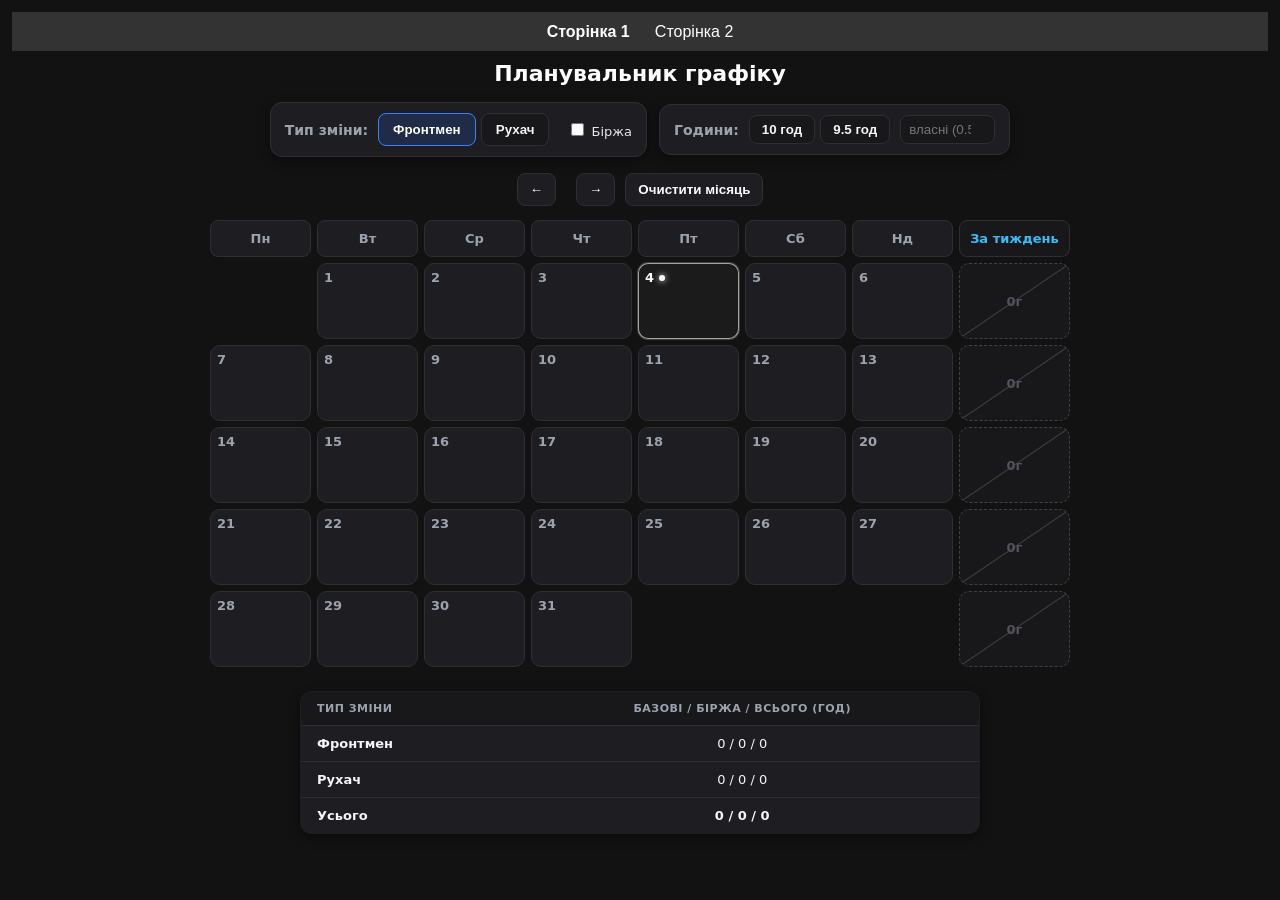
<file: index1.html>
<!DOCTYPE html>
<html lang="uk">
<head>
    <meta charset="UTF-8">
    <meta name="viewport" content="width=device-width, initial-scale=1.0">
    <title>Планувальник графіку</title>
    <link rel="stylesheet" href="style1.css">
</head>
<body>

    <nav style="background: #333; padding: 10px; text-align: center; position: sticky; top: 0; z-index: 1000;">
        <a href="index1.html" style="color: white; margin-right: 20px; text-decoration: none; font-family: sans-serif; font-weight: bold;">Сторінка 1</a>
        <a href="index2.html" style="color: white; text-decoration: none; font-family: sans-serif;">Сторінка 2</a>
    </nav>

    <h1>Планувальник графіку</h1>

    <div class="controls">
        <div class="panel role-panel">
            <span class="panel-title">Тип зміни:</span>
            <div class="role-buttons">
                <button id="btnSeller" class="role-seller">Фронтмен</button>
                <button id="btnLoader" class="role-loader">Рухач</button>
            </div>
            <label class="birzha-label">
                <input type="checkbox" id="birzhaCheckbox"> Біржа
            </label>
        </div>

        <div class="panel hours-panel">
            <span class="panel-title">Години:</span>
            <div class="hours-buttons">
                <button class="btnHour" data-hours="10">10 год</button>
                <button class="btnHour" data-hours="9.5">9.5 год</button>
            </div>
            <input id="customHours" type="number" placeholder="власні (0.5)" step="0.5" min="0" />
        </div>
    </div>

    <div class="month-nav">
        <button id="prevMonth">←</button>
        <div id="monthLabel"></div>
        <button id="nextMonth">→</button>
        <button id="clearMonth" class="danger">Очистити місяць</button>
    </div>

    <div class="calendar" id="calendar">
        <div class="day-name">Пн</div>
        <div class="day-name">Вт</div>
        <div class="day-name">Ср</div>
        <div class="day-name">Чт</div>
        <div class="day-name">Пт</div>
        <div class="day-name">Сб</div>
        <div class="day-name">Нд</div>
    </div>

    <div class="summary-container" aria-live="polite">
        <table id="summaryTable" class="summary-table">
            <thead>
                <tr>
                    <th>Тип зміни</th>
                    <th>Базові / Біржа / Всього (год)</th>
                </tr>
            </thead>
            <tbody>
                <tr>
                    <td>Фронтмен</td>
                    <td id="sumSeller">0 / 0 / 0</td>
                </tr>
                <tr>
                    <td>Рухач</td>
                    <td id="sumLoader">0 / 0 / 0</td>
                </tr>
                <tr>
                    <td><strong>Усього</strong></td>
                    <td id="sumTotal"><strong>0 / 0 / 0</strong></td>
                </tr>
            </tbody>
        </table>
    </div>

    <script src="script1.js"></script>
</body>
</html>
</file>
<file: style1.css>
/* ==================== ТЕМНА ТЕМА WORKTIME ==================== */
:root {
  /* Синій (R. V.) */
  --seller: #3b82f6;        
  --seller-bg: rgba(37, 99, 235, 0.18); 

  /* Оранжевий (D SkV) */
  --loader: #ea580c;        
  --loader-bg: rgba(234, 88, 12, 0.18); 

  /* Темний фон */
  --bg-color: #121212;      /* Темний фон сторінки */
  --card-bg: #1e1e22;       /* Фон карток і панелей */
  --card-border: #2e2e34;   /* Базова рамка */
  --text-main: #f3f4f6;     /* Світлий текст */
  
  --accent: #2563eb;        /* Синій для активних кнопок */
  --danger: #dc2626;        /* Червоний */
  
  --summary-bg: #18181b;    /* 8-ма колонка підсумку */
  --overload-bg: rgba(220, 38, 38, 0.18);
}

* { 
  box-sizing: border-box; 
}

html, body {
  max-width: 100%;
  overflow-x: hidden; /* Запобігає появі горизонтальної прокрутки */
}

/* ==================== ТІЛО СТОРІНКИ ТА НАВІГАЦІЯ ==================== */
body {
  font-family: 'Segoe UI', system-ui, -apple-system, sans-serif;
  margin: 0;
  padding: 12px;
  background: var(--bg-color);
  color: var(--text-main);
  text-align: center;
}

/* Верхня навігація між сторінками */
.top-nav {
  background: #18181b;
  padding: 12px;
  text-align: center;
  position: sticky;
  top: 0;
  z-index: 1000;
  border-bottom: 1px solid #27272a;
  width: calc(100% + 24px);
  margin-left: -12px;
  margin-right: -12px;
  margin-top: -12px;
  margin-bottom: 12px;
}

.nav-link {
  color: #a1a1aa;
  margin: 0 10px;
  text-decoration: none;
  font-family: inherit;
  font-weight: 600;
  transition: color 0.2s ease;
}

.nav-link:hover,
.nav-link.active {
  color: #ffffff;
}

h1 { 
  margin: 10px 0 16px; 
  font-size: 22px; 
  color: #ffffff;
}

/* ==================== ПАНЕЛІ КОНТРОЛЮ ==================== */
.controls {
  display: flex;
  gap: 12px;
  justify-content: center;
  align-items: center;
  flex-wrap: wrap;
  margin-bottom: 16px;
}

.panel {
  background: var(--card-bg);
  padding: 10px 14px;
  border-radius: 12px;
  border: 1px solid var(--card-border);
  box-shadow: 0 4px 12px rgba(0, 0, 0, 0.4);
  display: flex;
  gap: 10px;
  align-items: center;
}

.panel .panel-title { 
  font-weight: 700; 
  font-size: 14px; 
  color: #9ca3af;
}

.birzha-label { 
  accent-color: #eab308;
  font-size: 13px; 
  margin-left: 8px; 
  cursor: pointer; 
  user-select: none;
  color: #e5e7eb;
}

/* ==================== КНОПКИ ТИПУ ЗМІНИ ==================== */
.role-buttons button {
  padding: 8px 14px;
  border-radius: 8px;
  border: 1px solid var(--card-border);
  background: #18181b;
  color: var(--text-main);
  cursor: pointer;
  font-weight: 600;
  transition: all 0.2s ease;
}

.role-buttons button.active { color: #fff; }

.role-seller.active { 
  background: var(--seller-bg); 
  border-color: var(--seller);
  color: #60a5fa;
}

.role-loader.active { 
  background: var(--loader-bg); 
  border-color: var(--loader);
  color: #fb923c;
}

/* ==================== КНОПКИ ГОДИН ==================== */
.hours-buttons button {
  padding: 6px 12px;
  border-radius: 8px;
  border: 1px solid var(--card-border);
  background: #18181b;
  color: var(--text-main);
  cursor: pointer;
  font-weight: 600;
  transition: all 0.2s ease;
}

.hours-buttons button.active { 
  background: var(--accent); 
  color: #fff; 
  border-color: transparent; 
}

#customHours {
  width: 95px;
  padding: 6px 8px;
  border-radius: 8px;
  border: 1px solid var(--card-border);
  background: #18181b;
  color: #fff;
  text-align: center;
}

/* ==================== НАВІГАЦІЯ МІСЯЦІВ ==================== */
.month-nav {
  display: flex;
  gap: 10px;
  justify-content: center;
  align-items: center;
  flex-wrap: wrap;
  margin: 14px 0;
}

.month-nav button, 
.month-nav select { 
  padding: 8px 12px; 
  border-radius: 8px; 
  border: 1px solid var(--card-border);
  background: var(--card-bg);
  color: #fff;
  font-weight: 700;
  cursor: pointer; 
  transition: all 0.2s ease;
}

.month-nav button:hover, 
.month-nav select:hover {
  border-color: #52525b;
}

/* ==================== 8-КОЛОНКОВИЙ КАЛЕНДАР ==================== */
.calendar {
  display: grid;
  grid-template-columns: repeat(7, minmax(0, 1fr)) minmax(0, 1.1fr);
  gap: 6px;
  width: 100%;
  max-width: 860px;
  margin: 0 auto 16px;
}

/* Захист від розпирання вмістом */
.day, .day-name, .week-summary {
  min-width: 0;
  overflow: hidden;
}

/* Заголовки днів */
.day-name {
  font-weight: 700;
  padding: 10px 4px;
  border-radius: 8px;
  background: var(--card-bg);
  color: #9ca3af;
  font-size: 13px;
  border: 1px solid var(--card-border);
}

.week-summary-head {
  background: #18181b;
  color: #38bdf8;
}

/* Клітинки днів */
.day {
  min-height: 76px;
  background: var(--card-bg);
  border: 1.5px solid var(--card-border);
  border-radius: 10px;
  padding: 6px;
  text-align: left;
  position: relative;
  cursor: pointer;
  display: flex;
  flex-direction: column;
  justify-content: space-between;
  transition: all 0.15s ease;
}

.day.empty { 
  background: transparent; 
  border: none; 
  cursor: default; 
}

.day:not(.empty):hover { 
  border-color: #52525b;
  transform: translateY(-2px);
}

.date-num { 
  font-weight: 700; 
  font-size: 13px; 
  color: #9ca3af;
}

/* --- ОБВОДКИ ДНІВ --- */
.day.has-seller { 
  border: 2px solid var(--seller) !important; 
  box-shadow: 0 0 8px rgba(59, 130, 246, 0.25);
}
.day.has-seller .date-num { color: #60a5fa; }

.day.has-loader { 
  border: 2px solid var(--loader) !important; 
  box-shadow: 0 0 8px rgba(234, 88, 12, 0.25);
}
.day.has-loader .date-num { color: #fb923c; }

/* ==================== КОНТЕЙНЕР ТА БЕЙДЖІ ГОДИН ==================== */
.hours-container {
  display: flex;
  gap: 4px;
  flex-wrap: wrap;
  align-items: center;
  margin-top: auto;
}

.hours-badge {
  font-size: 11px;
  padding: 3px 6px;
  border-radius: 6px;
  font-weight: 700;
  color: #ffffff;
  display: inline-block;
  white-space: nowrap;
}

/* Плашка R. V. (Синя) */
.hours-badge.seller {
  background: #2563eb !important;
  border: 1px solid #60a5fa;
}

/* Плашка D SkV (Оранжева) */
.hours-badge.loader {
  background: #ea580c !important;
  border: 1px solid #fb923c;
}

/* Позначка "Біржа" */
.birzha-badge {
  font-size: 10px;
  padding: 2px 5px;
  border-radius: 4px;
  font-weight: 700;
  color: #000;
  background: #eab308;
  align-self: flex-start;
  margin-bottom: 3px;
}

/* ==================== 8-МА КОЛОНКА "ЗА ТИЖДЕНЬ" ==================== */
.week-summary {
  background: var(--summary-bg);
  border-radius: 10px;
  border: 1px dashed #3f3f46;
  min-height: 76px;
  position: relative;
  display: flex;
  flex-direction: column;
  justify-content: space-between;
  padding: 6px;
  font-weight: 800;
  font-size: 13px;
  /* Лінія по діагоналі згори-зліва донизу-справа */
  background-image: linear-gradient(to bottom right, transparent calc(50% - 1px), #3f3f46 50%, transparent calc(50% + 1px));
}

/* Години R. V. (зверху зліва) */
.week-summary .val-seller {
  align-self: flex-start;
  color: #60a5fa;
  text-shadow: 0 0 6px rgba(59, 130, 246, 0.4);
  padding: 2px 0 0 4px;
}

/* Години D SkV (знизу справа) */
.week-summary .val-loader {
  align-self: flex-end;
  color: #fb923c;
  text-shadow: 0 0 6px rgba(234, 88, 12, 0.4);
  padding: 0 4px 2px 0;
}

.week-summary .val-empty {
  margin: auto;
  color: #52525b;
}

/* Червона підсвітка при перевантаженні (понад 40г у когось одного) */
.week-summary.overload {
  background-color: var(--overload-bg);
  border: 1.5px solid var(--danger);
  background-image: linear-gradient(to bottom right, transparent calc(50% - 1px), rgba(220, 38, 38, 0.5) 50%, transparent calc(50% + 1px));
}

/* ==================== ПІДСУМКОВА ТАБЛИЦЯ ==================== */
.summary-container {
  max-width: 860px;
  margin: 24px auto;
  display: flex;
  justify-content: center;
  padding: 0 10px;
}

.summary-table {
  width: 100%;
  max-width: 680px;
  border-collapse: collapse;
  background: var(--card-bg);
  border-radius: 12px;
  overflow: hidden;
  border: 1px solid var(--card-border);
  box-shadow: 0 4px 12px rgba(0, 0, 0, 0.4);
}

.summary-table th, 
.summary-table td {
  padding: 10px 12px;
  text-align: center;
  border-bottom: 1px solid var(--card-border);
  font-size: 13px;
  color: #f3f4f6;
}

.summary-table th:first-child, 
.summary-table td:first-child {
  text-align: left;
  padding-left: 16px;
  font-weight: 600;
}

.summary-table thead th {
  background: #18181b;
  color: #9ca3af;
  font-weight: 700;
  text-transform: uppercase;
  font-size: 11px;
  letter-spacing: 0.5px;
}

.summary-table td.highlight-count {
  color: #38bdf8;
  font-weight: 700;
}

.summary-table td.total-val {
  font-weight: 700;
  color: #ffffff;
}

.summary-table tfoot tr {
  background: #18181b;
}

.summary-table tfoot td {
  border-bottom: none;
  font-size: 14px;
}

/* ==================== КНОПКИ ДІЙ ==================== */
.actions {
  display: flex;
  gap: 12px;
  justify-content: center;
  margin: 20px 0 30px;
}

.actions button {
  padding: 10px 16px;
  border-radius: 8px;
  border: none;
  font-weight: 700;
  cursor: pointer;
  transition: opacity 0.2s;
}

.actions button:hover { 
  opacity: 0.85; 
}

.actions .secondary { 
  background: #2563eb; 
  color: #fff; 
}

.actions .danger { 
  background: var(--overload-bg); 
  color: #fca5a5; 
  border: 1px solid var(--danger); 
}

/* ==================== ПІДСВІЧУВАННЯ СЬОГОДНІШНЬОГО ДНЯ ==================== */
.day.today {
  background: rgba(255, 255, 255, 0.04) !important;
  box-shadow: 0 0 0 1px rgba(255, 255, 255, 0.2);
}

.day.today .date-num {
  color: #ffffff !important;
  font-weight: 800;
  display: inline-flex;
  align-items: center;
  gap: 5px;
}

.day.today .date-num::after {
  content: '';
  display: inline-block;
  width: 6px;
  height: 6px;
  background: #ffffff;
  border-radius: 50%;
  box-shadow: 0 0 6px rgba(255, 255, 255, 0.9);
}

.day.today:not(.has-seller):not(.has-loader) {
  border: 1.5px solid rgba(255, 255, 255, 0.6) !important;
  animation: todayPulse 2.5s infinite ease-in-out;
}

@keyframes todayPulse {
  0% { box-shadow: 0 0 0 0 rgba(255, 255, 255, 0.4); }
  70% { box-shadow: 0 0 0 6px rgba(255, 255, 255, 0); }
  100% { box-shadow: 0 0 0 0 rgba(255, 255, 255, 0); }
}

/* ==================== АДАПТИВ (Мобільні пристрої) ==================== */
@media (max-width: 650px) {
  body { padding: 6px; }
  .calendar { gap: 4px; }
  .day { min-height: 64px; padding: 4px; }
  .hours-badge { font-size: 10px; padding: 2px 4px; }
  .date-num { font-size: 11px; }
  .week-summary { font-size: 12px; min-height: 64px; }
}
</file>
